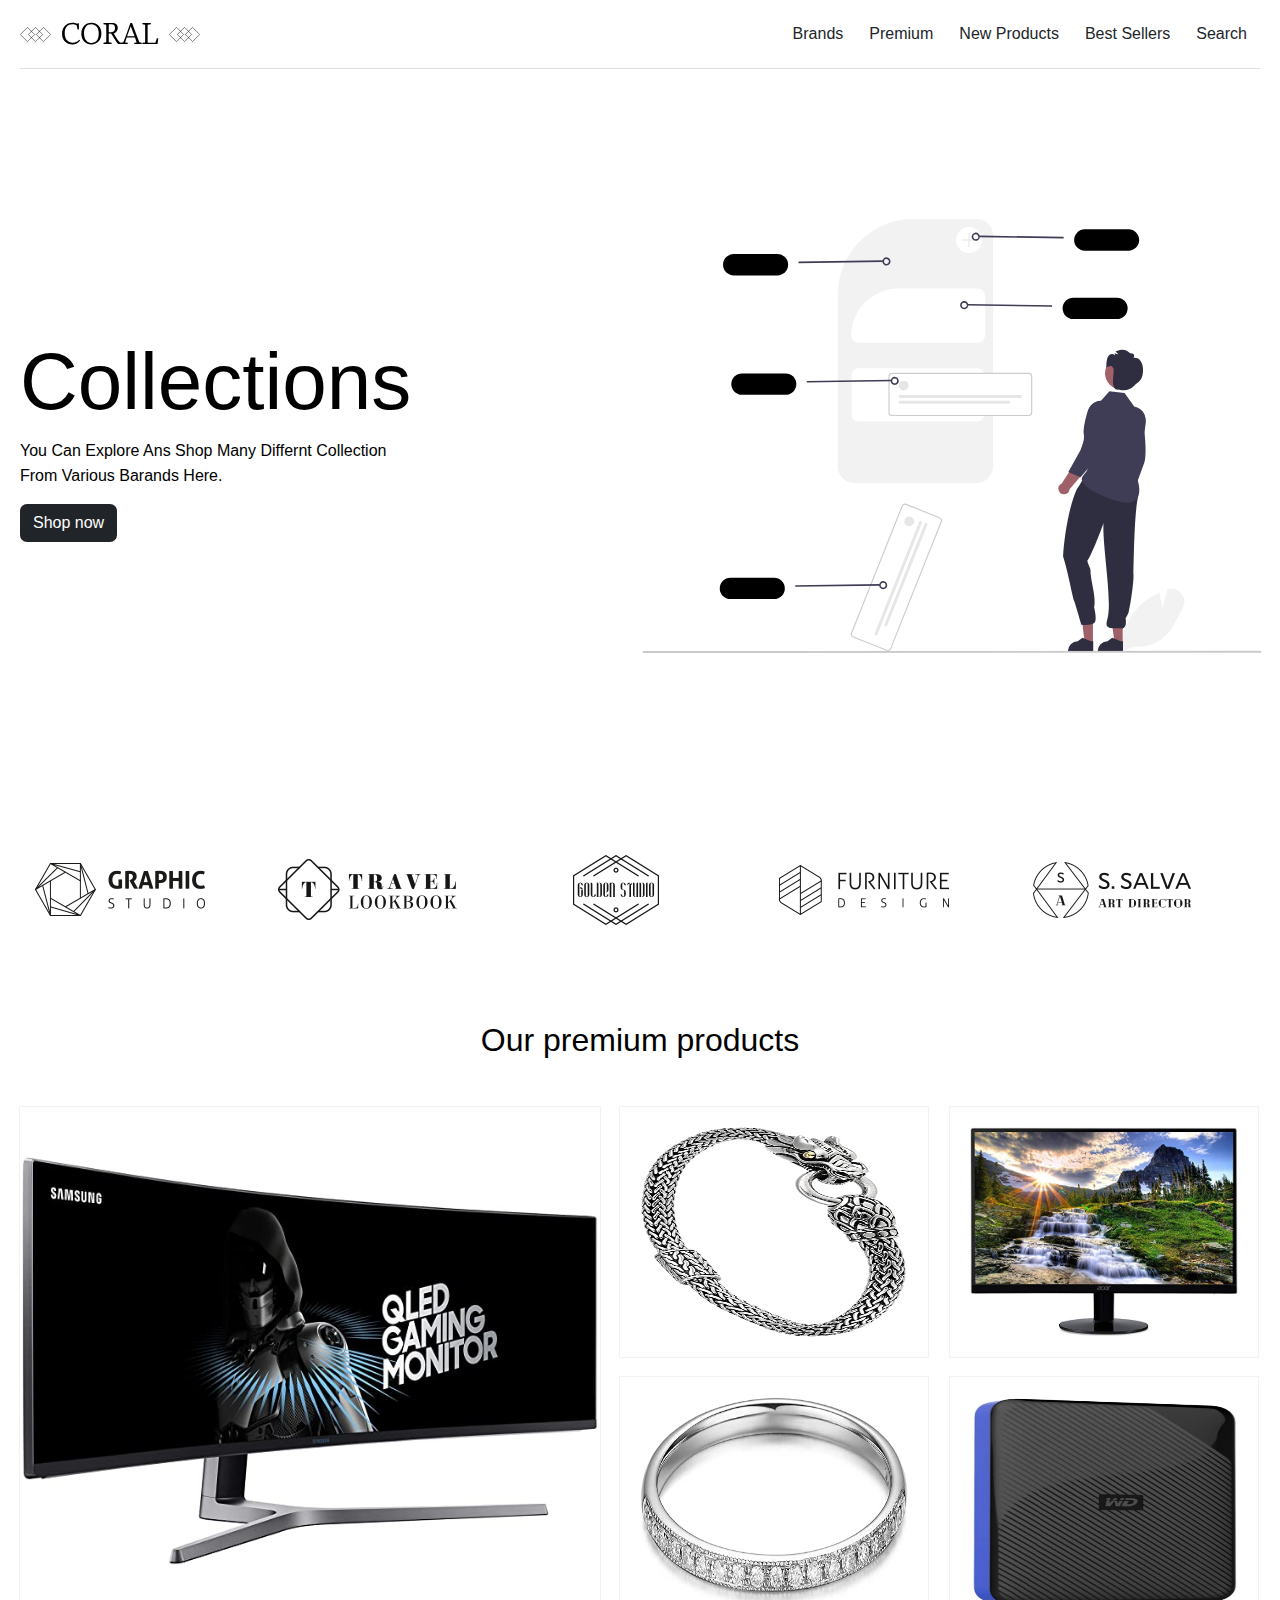
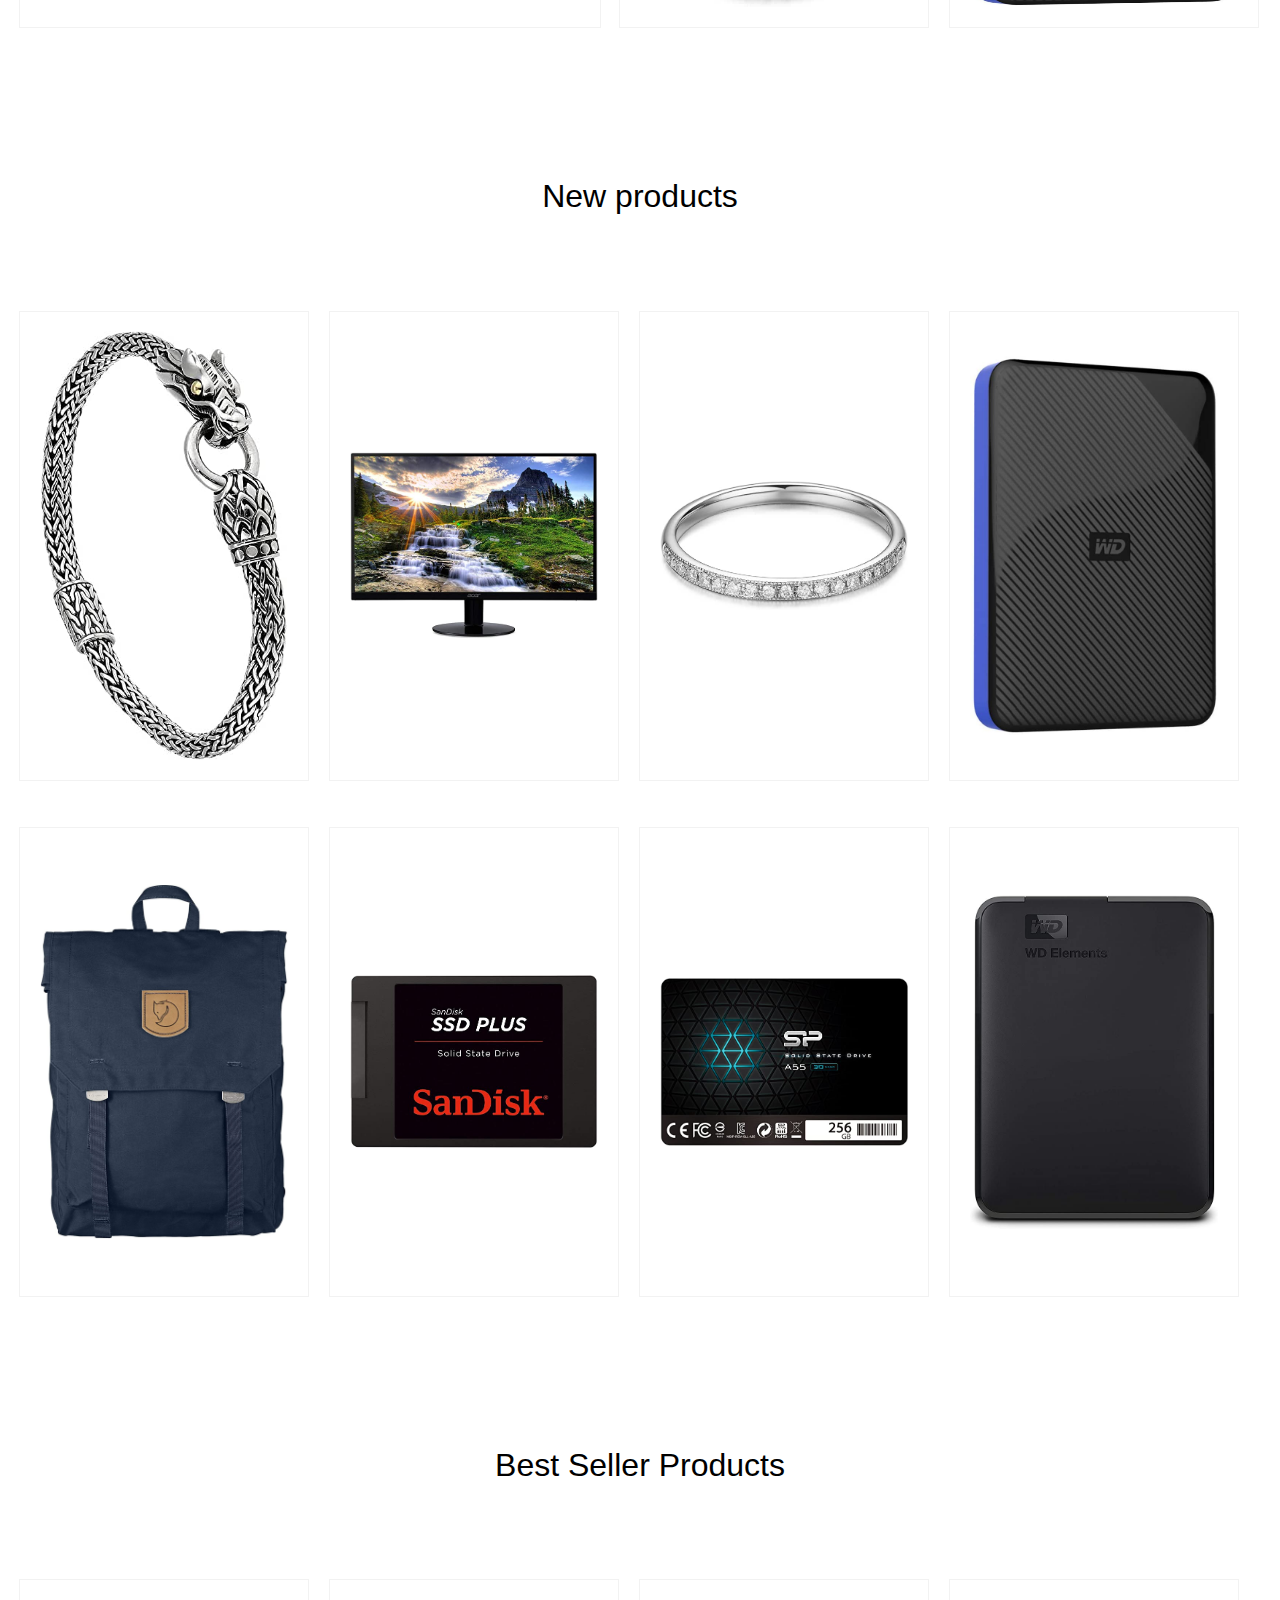
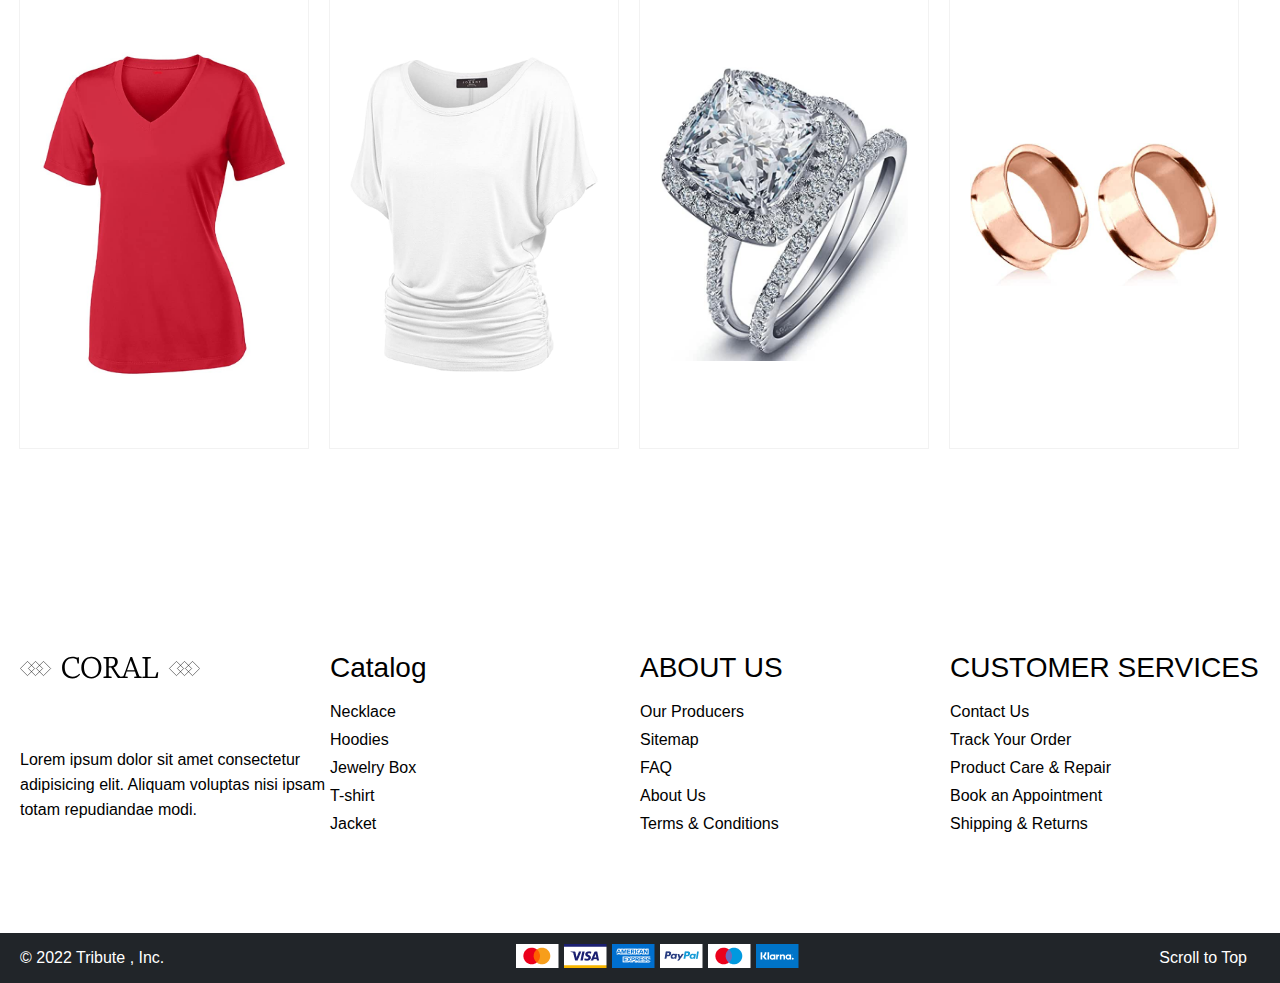
<file: index.html>
<!DOCTYPE html>
<html lang="en">

<head>
    <meta charset="UTF-8">
    <meta http-equiv="X-UA-Compatible" content="IE=edge">
    <meta name="viewport" content="width=device-width, initial-scale=1.0">
    <title>CORAL</title>
    <link rel="stylesheet" href="./assets/style.css">
    <link rel="stylesheet" href="https://cdnjs.cloudflare.com/ajax/libs/font-awesome/6.1.2/css/all.min.css"
        integrity="sha512-1sCRPdkRXhBV2PBLUdRb4tMg1w2YPf37qatUFeS7zlBy7jJI8Lf4VHwWfZZfpXtYSLy85pkm9GaYVYMfw5BC1A=="
        crossorigin="anonymous" referrerpolicy="no-referrer" />
</head>

<body>
    <div class="container">
        <header>
            <div class="header">
                <span class="header-logo">
                    <a href="./index.html"><img src="./assets/images/logo.svg" alt="coral-logo"></a>
                </span>
                <nav>
                    <ul class="navbar-item">
                        <li class="navbar-list"><a href="#brend" class="navbar-list-link">Brands</a></li>
                        <li class="navbar-list"><a href="#premium" class="navbar-list-link">Premium</a></li>
                        <li class="navbar-list"><a href="#newProduct" class="navbar-list-link">New Products</a></li>
                        <li class="navbar-list"><a href="#bestSellers" class="navbar-list-link">Best Sellers</a></li>
                        <li class="navbar-list"><a href="./routes/index.html" class="navbar-list-link">Search <i
                                    class="fa-solid fa-magnifying-glass"></i></a></li>
                    </ul>
                </nav>
                <span class="media-menu"><i class="fa-solid fa-bars"></i></span>
            </div>
        </header>
    </div>
    <div class="container">
        <main>
            <div class="hero">
                <div class="hero-content">
                    <h1 class="hero-content-title">Collections</h1>
                    <p class="hero-content-text">You Can Explore Ans Shop Many Differnt Collection From Various Barands
                        Here.</p>
                    <button class="hero-content-btn">Shop now</button>
                </div>
                <div class="hero-banner">
                    <img class="hero-banner-images" src="./assets/images/hero-banner.svg" alt="hero-banner">
                </div>
            </div>
        </main>
    </div>
    <div class="container">
        <div id="brend" class="brend">
            <img class="brend-images" src="./assets/images/brand-1.svg" alt="brend-images">
            <img class="brend-images" src="./assets/images/brand-2.svg" alt="brend-images">
            <img class="brend-images" src="./assets/images/brand-3.svg" alt="brend-images">
            <img class="brend-images" src="./assets/images/brand-4.svg" alt="brend-images">
            <img class="brend-images" src="./assets/images/brand-5.svg" alt="brend-images">
        </div>
    </div>
    <div class="container">
        <div id="premium" class="premium">
            <h2 class="premium-title">Our premium products</h2>
            <div class="premium-content">
                <div class="gaming-card">
                    <img class="premium-images-gaming" src="./assets/images/gaming-card.jpg" alt="premium-images">
                    <div class="gaming-hover-div">
                        <p class="gaming-hover-div-text"><i class="fa-solid fa-star"></i>2.2/140</p>
                        <p class="gaming-hover-div-text">$999.99</p>
                    </div>
                </div>
                <div class="dragon-card premium-box">
                    <img class="premium-images" src="./assets/images/dragon-card.jpg" alt="premium-images">
                    <div class="dragon-hover-div">
                        <p class="gaming-hover-div-text"><i class="fa-solid fa-star"></i>4.6/400</p>
                        <p class="gaming-hover-div-text">$695</p>
                    </div>
                </div>
                <div class="telvezor-card premium-box">
                    <img class="premium-images" src="./assets/images/telvezor-card.jpg" alt="premium-images">
                    <div class="telvezor-hover-div">
                        <p class="gaming-hover-div-text"><i class="fa-solid fa-star"></i>2.9/250</p>
                        <p class="gaming-hover-div-text">$499</p>
                    </div>
                </div>
                <div class="colsa-card premium-box">
                    <img class="premium-images" src="./assets/images/colsa-card.jpg" alt="premium-images">
                    <div class="colsa-hover-div">
                        <p class="gaming-hover-div-text"><i class="fa-solid fa-star"></i>3.9/70</p>
                        <p class="gaming-hover-div-text">$168</p>
                    </div>
                </div>
                <div class="wd-card premium-box">
                    <img class="premium-images" src="./assets/images/wd-card.jpg" alt="premium-images">
                    <div class="wd-hover-div">
                        <p class="gaming-hover-div-text"><i class="fa-solid fa-star"></i>4.8/400</p>
                        <p class="gaming-hover-div-text">$114</p>
                    </div>
                </div>
            </div>
        </div>
    </div>
    <div class="container">
        <div id="newProduct">
            <h2 class="newProduct-title">New products</h2>
            <div class="newProduct">
                <div class="newProduct-card">
                    <img src="./assets/images/new-product-images1.jpg" alt="new-product-images"
                        class="newProduct-card-images">
                    <div class="product-hover-div1">
                        <p class="gaming-hover-div-text"><i class="fa-solid fa-star"></i>4.6/400</p>
                        <p class="gaming-hover-div-text">$695</p>
                    </div>
                </div>
                <div class="newProduct-card">
                    <img src="./assets/images/new-product-images2.jpg" alt="new-product-images"
                        class="newProduct-card-images">
                    <div class="product-hover-div2">
                        <p class="gaming-hover-div-text"><i class="fa-solid fa-star"></i>2.9/250</p>
                        <p class="gaming-hover-div-text">$599</p>
                    </div>
                </div>
                <div class="newProduct-card">
                    <img src="./assets/images/new-product-images3.jpg" alt="new-product-images"
                        class="newProduct-card-images">
                    <div class="product-hover-div3">
                        <p class="gaming-hover-div-text"><i class="fa-solid fa-star"></i>3.9/70</p>
                        <p class="gaming-hover-div-text">$168</p>
                    </div>
                </div>
                <div class="newProduct-card">
                    <img src="./assets/images/new-product-images4.jpg" alt="new-product-images"
                        class="newProduct-card-images">
                    <div class="product-hover-div4">
                        <p class="gaming-hover-div-text"><i class="fa-solid fa-star"></i>4.8/400</p>
                        <p class="gaming-hover-div-text">$114</p>
                    </div>
                </div>
                <div class="newProduct-card">
                    <img src="./assets/images/new-product-images5.jpg" alt="new-product-images"
                        class="newProduct-card-images">
                    <div class="product-hover-div5">
                        <p class="gaming-hover-div-text"><i class="fa-solid fa-star"></i>3.9/120</p>
                        <p class="gaming-hover-div-text">$109.95</p>
                    </div>
                </div>
                <div class="newProduct-card">
                    <img src="./assets/images/new-product-images6.jpg" alt="new-product-images"
                        class="newProduct-card-images">
                    <div class="product-hover-div6">
                        <p class="gaming-hover-div-text"><i class="fa-solid fa-star"></i>2.9/470</p>
                        <p class="gaming-hover-div-text">$109</p>
                    </div>
                </div>
                <div class="newProduct-card">
                    <img src="./assets/images/new-product-images7.jpg" alt="new-product-images"
                        class="newProduct-card-images">
                    <div class="product-hover-div7">
                        <p class="gaming-hover-div-text"><i class="fa-solid fa-star"></i>4.8/319</p>
                        <p class="gaming-hover-div-text">$109</p>
                    </div>
                </div>
                <div class="newProduct-card">
                    <img src="./assets/images/new-product-images8.jpg" alt="new-product-images"
                        class="newProduct-card-images">
                    <div class="product-hover-div8">
                        <p class="gaming-hover-div-text"><i class="fa-solid fa-star"></i>3.3/203</p>
                        <p class="gaming-hover-div-text">$64</p>
                    </div>
                </div>
            </div>
        </div>
    </div>
    <div class="container">
        <div id="bestSellers">
            <h2 class="newProduct-title">Best Seller Products</h2>
            <div class="newProduct">
                <div class="newProduct-card">
                    <img src="./assets/images/seller1.jpg" alt="new-product-images" class="newProduct-card-images">
                    <div class="product-hover-div1">
                        <p class="gaming-hover-div-text"><i class="fa-solid fa-star"></i>4.5/146</p>
                        <p class="gaming-hover-div-text">$7.95</p>
                    </div>
                </div>
                <div class="newProduct-card">
                    <img src="./assets/images/seller2.jpg" alt="new-product-images" class="newProduct-card-images">
                    <div class="product-hover-div2">
                        <p class="gaming-hover-div-text"><i class="fa-solid fa-star"></i>4.7/130</p>
                        <p class="gaming-hover-div-text">$9.85</p>
                    </div>
                </div>
                <div class="newProduct-card">
                    <img src="./assets/images/seller3.jpg" alt="new-product-images" class="newProduct-card-images">
                    <div class="product-hover-div3">
                        <p class="gaming-hover-div-text"><i class="fa-solid fa-star"></i>3/400</p>
                        <p class="gaming-hover-div-text">$9.99</p>
                    </div>
                </div>
                <div class="newProduct-card">
                    <img src="./assets/images/seller4.jpg" alt="new-product-images" class="newProduct-card-images">
                    <div class="product-hover-div4">
                        <p class="gaming-hover-div-text"><i class="fa-solid fa-star"></i>1.9/100</p>
                        <p class="gaming-hover-div-text">$10.99</p>
                    </div>
                </div>
            </div>
        </div>
    </div>
    <footer>
        <div class="container">
            <div class="footer-top-content">
                <ul class="footer-item">
                    <li class="footer-list"><img src="./assets/images/logo.svg" alt="footer-logo"></li>
                    <li class="footer-list footer-logo-text">Lorem ipsum dolor sit amet consectetur adipisicing elit.
                        Aliquam
                        voluptas
                        nisi ipsam totam repudiandae modi.</li>
                    <li class="footer-list footer-icon-group">
                        <i class="fa-brands fa-facebook"></i>
                        <i class="fa-brands fa-twitter"></i>
                        <i class="fa-brands fa-linkedin"></i>
                        <i class="fa-solid fa-globe"></i>
                    </li>
                </ul>
                <ul class="footer-item">
                    <li class="footer-list footer-card-title">Catalog</li>
                    <li class="footer-list">Necklace</li>
                    <li class="footer-list">Hoodies</li>
                    <li class="footer-list">Jewelry Box</li>
                    <li class="footer-list">T-shirt</li>
                    <li class="footer-list">Jacket</li>
                </ul>
                <ul class="footer-item">
                    <li class="footer-list footer-card-title">ABOUT US</li>
                    <li class="footer-list">Our Producers</li>
                    <li class="footer-list">Sitemap</li>
                    <li class="footer-list">FAQ</li>
                    <li class="footer-list">About Us</li>
                    <li class="footer-list">Terms & Conditions</li>
                </ul>
                <ul class="footer-item">
                    <li class="footer-list footer-card-title">CUSTOMER SERVICES</li>
                    <li class="footer-list">Contact Us</li>
                    <li class="footer-list">Track Your Order</li>
                    <li class="footer-list">Product Care & Repair</li>
                    <li class="footer-list">Book an Appointment</li>
                    <li class="footer-list">Shipping & Returns</li>
                </ul>
            </div>
        </div>
        <div class="footer-bottom-content">
            <div class="container">
                <div class="footer-bottom-text-group">
                    <p class="footer-year">© 2022 Tribute , Inc.</p>
                    <div class="footer-bottom-flag-group">
                        <img src="./assets/images/flag1.png" alt="footer-flag">
                    </div>
                    <button class="bactetop">Scroll to Top <i class="fa-solid fa-arrow-up"></i></button>
                </div>
            </div>
        </div>
    </footer>
    <script src="./assets/app.js"></script>
</body>

</html>
</file>
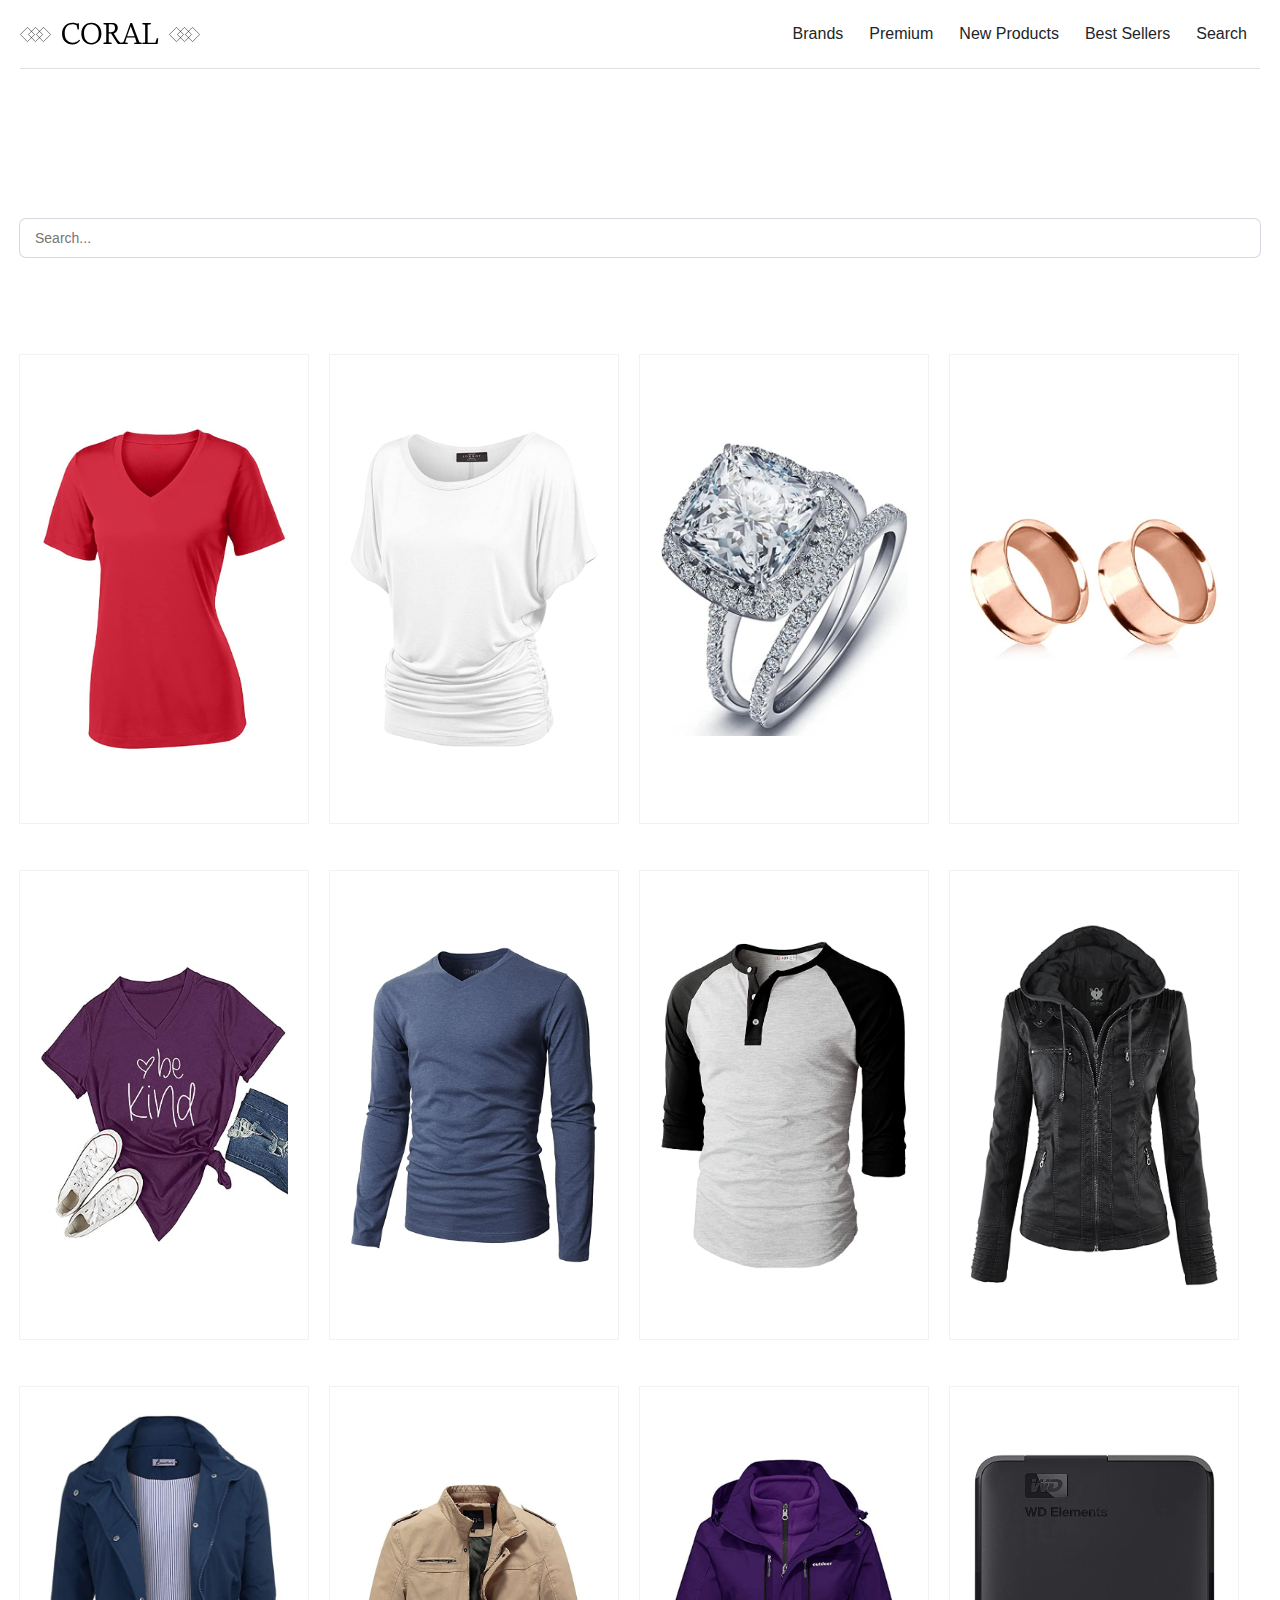
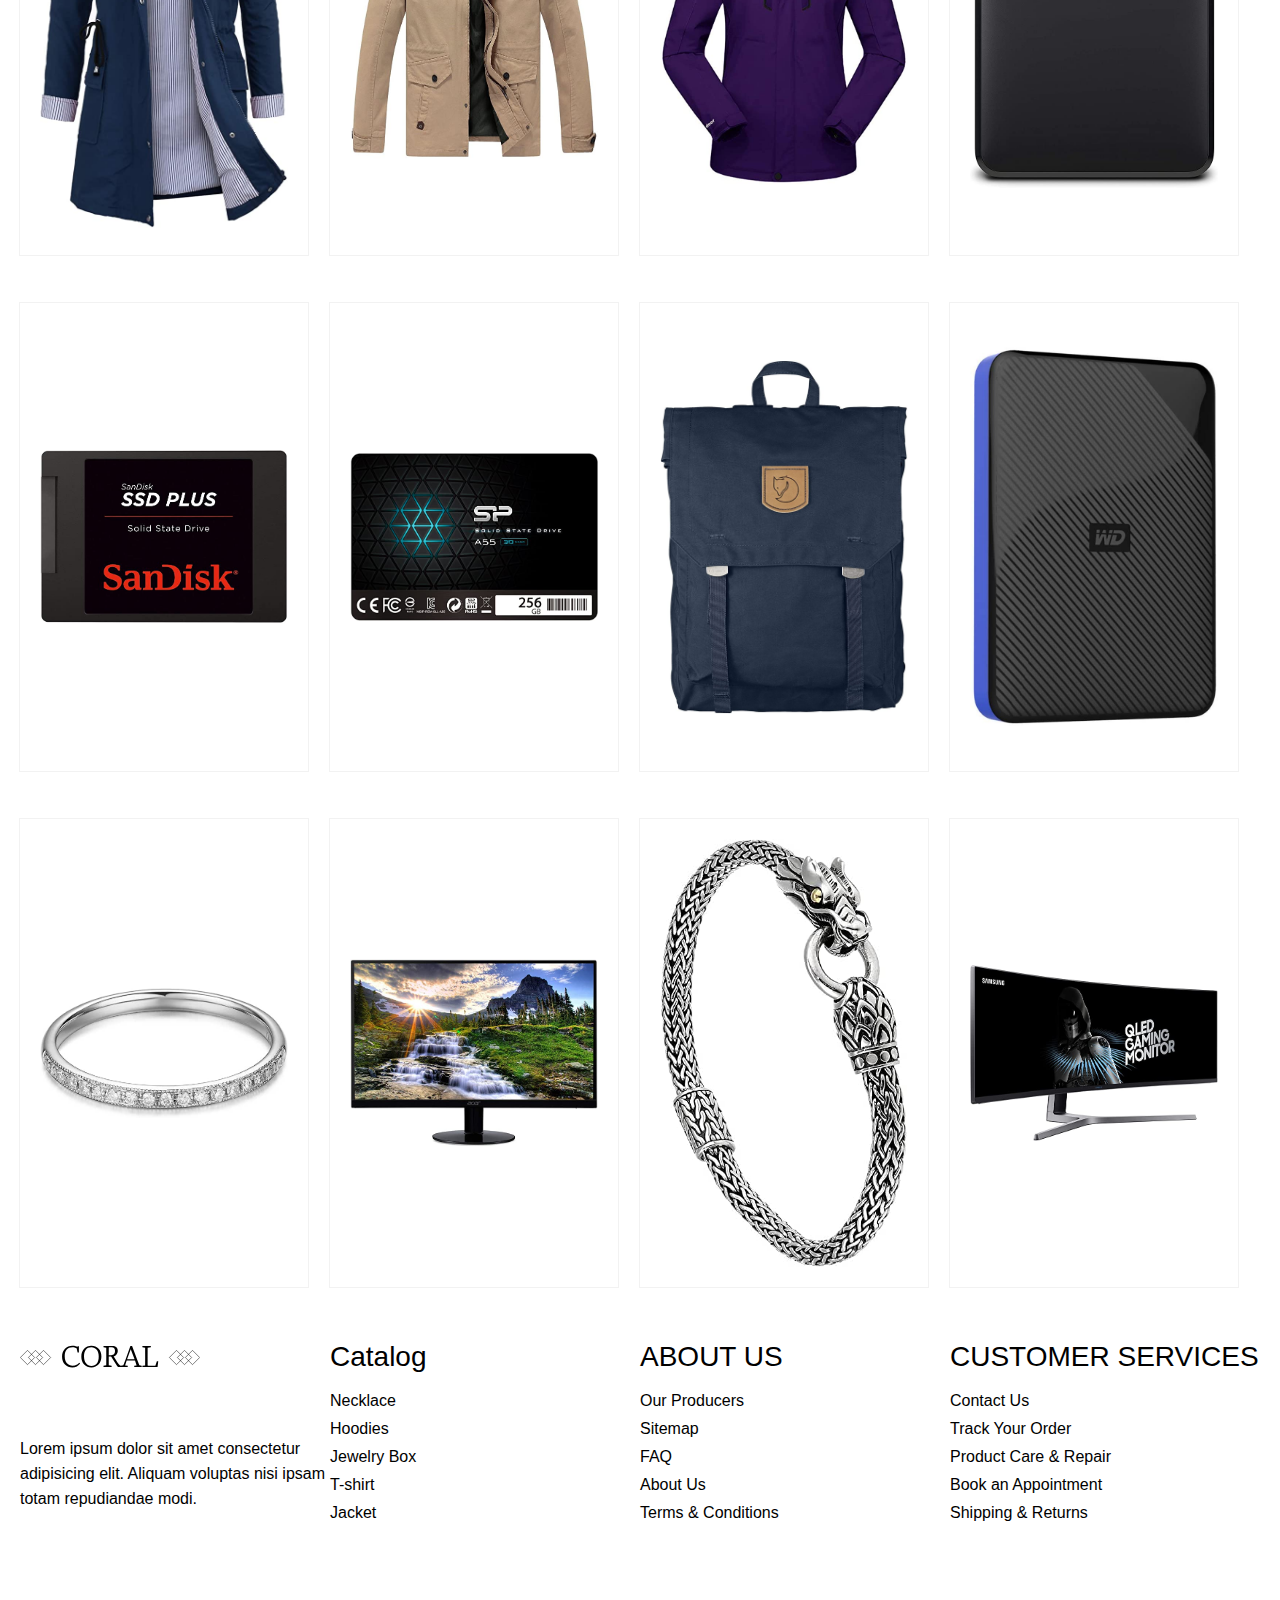
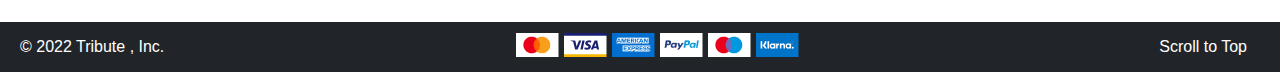
<file: routes/index.html>
<!DOCTYPE html>
<html lang="en">

<head>
    <meta charset="UTF-8">
    <meta http-equiv="X-UA-Compatible" content="IE=edge">
    <meta name="viewport" content="width=device-width, initial-scale=1.0">
    <title>CORAL</title>
    <link rel="stylesheet" href="./style.css">
    <link rel="stylesheet" href="../assets/style.css">
    <link rel="stylesheet" href="https://cdnjs.cloudflare.com/ajax/libs/font-awesome/6.1.2/css/all.min.css"
        integrity="sha512-1sCRPdkRXhBV2PBLUdRb4tMg1w2YPf37qatUFeS7zlBy7jJI8Lf4VHwWfZZfpXtYSLy85pkm9GaYVYMfw5BC1A=="
        crossorigin="anonymous" referrerpolicy="no-referrer" />
</head>

<body>
    <div class="container">
        <header>
            <div class="header">
                <span class="header-logo">
                    <a href="../index.html"><img src="../assets/images/logo.svg" alt="coral-logo"></a>
                </span>
                <nav>
                    <ul class="navbar-item">
                        <li class="navbar-list"><a href="#brend" class="navbar-list-link">Brands</a></li>
                        <li class="navbar-list"><a href="#premium" class="navbar-list-link">Premium</a></li>
                        <li class="navbar-list"><a href="#newProduct" class="navbar-list-link">New Products</a></li>
                        <li class="navbar-list"><a href="#bestSellers" class="navbar-list-link">Best Sellers</a></li>
                        <li class="navbar-list"><a href="./routes/index.html" class="navbar-list-link">Search <i
                                    class="fa-solid fa-magnifying-glass"></i></a></li>
                    </ul>
                </nav>
                <span class="media-menu"><i class="fa-solid fa-bars"></i></span>
            </div>
        </header>
    </div>
    <div class="container">
        <input class="input" type="text" name=" " placeholder="Search...">
    </div>

    <div class="container">
        <div class="search-products-group">
            <div class="product-container">
                <div class="newProduct-card">
                    <img src="./assets/images/search1.jpg" alt="search1" class="newProduct-card-images">
                    <div class="product-hover-div1">
                        <p class="gaming-hover-div-text"><i class="fa-solid fa-star"></i>4.5/146</p>
                        <p class="gaming-hover-div-text">$7.95</p>
                    </div>
                </div>
                <div class="newProduct-card">
                    <img src="./assets/images/search2.jpg" alt="new-product-images" class="newProduct-card-images">
                    <div class="product-hover-div2">
                        <p class="gaming-hover-div-text"><i class="fa-solid fa-star"></i>4.7/130</p>
                        <p class="gaming-hover-div-text">$9.85</p>
                    </div>
                </div>
                <div class="newProduct-card">
                    <img src="./assets/images/search3.jpg" alt="new-product-images" class="newProduct-card-images">
                    <div class="product-hover-div3">
                        <p class="gaming-hover-div-text"><i class="fa-solid fa-star"></i>3/400</p>
                        <p class="gaming-hover-div-text">$9.99</p>
                    </div>
                </div>
                <div class="newProduct-card">
                    <img src="./assets/images/search4.jpg" alt="new-product-images" class="newProduct-card-images">
                    <div class="product-hover-div4">
                        <p class="gaming-hover-div-text"><i class="fa-solid fa-star"></i>1.9/100</p>
                        <p class="gaming-hover-div-text">$10.99</p>
                    </div>
                </div>
                <div class="newProduct-card">
                    <img src="./assets/images/search5.jpg" alt="search1" class="newProduct-card-images">
                    <div class="product-hover-div5">
                        <p class="gaming-hover-div-text"><i class="fa-solid fa-star"></i>4.5/146</p>
                        <p class="gaming-hover-div-text">$7.95</p>
                    </div>
                </div>
                <div class="newProduct-card">
                    <img src="./assets/images/search6.jpg" alt="new-product-images" class="newProduct-card-images">
                    <div class="product-hover-div6">
                        <p class="gaming-hover-div-text"><i class="fa-solid fa-star"></i>4.7/130</p>
                        <p class="gaming-hover-div-text">$9.85</p>
                    </div>
                </div>
                <div class="newProduct-card">
                    <img src="./assets/images/search7.jpg" alt="new-product-images" class="newProduct-card-images">
                    <div class="product-hover-div7">
                        <p class="gaming-hover-div-text"><i class="fa-solid fa-star"></i>3/400</p>
                        <p class="gaming-hover-div-text">$9.99</p>
                    </div>
                </div>
                <div class="newProduct-card">
                    <img src="./assets/images/search8.jpg" alt="new-product-images" class="newProduct-card-images">
                    <div class="product-hover-div8">
                        <p class="gaming-hover-div-text"><i class="fa-solid fa-star"></i>1.9/100</p>
                        <p class="gaming-hover-div-text">$10.99</p>
                    </div>
                </div>
                <div class="newProduct-card">
                    <img src="./assets/images/search9.jpg" alt="search1" class="newProduct-card-images">
                    <div class="product-hover-div9">
                        <p class="gaming-hover-div-text"><i class="fa-solid fa-star"></i>4.5/146</p>
                        <p class="gaming-hover-div-text">$7.95</p>
                    </div>
                </div>
                <div class="newProduct-card">
                    <img src="./assets/images/search10.jpg" alt="new-product-images" class="newProduct-card-images">
                    <div class="product-hover-div10">
                        <p class="gaming-hover-div-text"><i class="fa-solid fa-star"></i>4.7/130</p>
                        <p class="gaming-hover-div-text">$9.85</p>
                    </div>
                </div>
                <div class="newProduct-card">
                    <img src="./assets/images/search11.jpg" alt="new-product-images" class="newProduct-card-images">
                    <div class="product-hover-div11">
                        <p class="gaming-hover-div-text"><i class="fa-solid fa-star"></i>3/400</p>
                        <p class="gaming-hover-div-text">$9.99</p>
                    </div>
                </div>
                <div class="newProduct-card">
                    <img src="./assets/images/search12.jpg" alt="new-product-images" class="newProduct-card-images">
                    <div class="product-hover-div12">
                        <p class="gaming-hover-div-text"><i class="fa-solid fa-star"></i>1.9/100</p>
                        <p class="gaming-hover-div-text">$10.99</p>
                    </div>
                </div>
                <div class="newProduct-card">
                    <img src="./assets/images/search13.jpg" alt="search1" class="newProduct-card-images">
                    <div class="product-hover-div13">
                        <p class="gaming-hover-div-text"><i class="fa-solid fa-star"></i>4.5/146</p>
                        <p class="gaming-hover-div-text">$7.95</p>
                    </div>
                </div>
                <div class="newProduct-card">
                    <img src="./assets/images/search14.jpg" alt="new-product-images" class="newProduct-card-images">
                    <div class="product-hover-div14">
                        <p class="gaming-hover-div-text"><i class="fa-solid fa-star"></i>4.7/130</p>
                        <p class="gaming-hover-div-text">$9.85</p>
                    </div>
                </div>
                <div class="newProduct-card">
                    <img src="./assets/images/search15.jpg" alt="new-product-images" class="newProduct-card-images">
                    <div class="product-hover-div15">
                        <p class="gaming-hover-div-text"><i class="fa-solid fa-star"></i>3/400</p>
                        <p class="gaming-hover-div-text">$9.99</p>
                    </div>
                </div>
                <div class="newProduct-card">
                    <img src="./assets/images/search16.jpg" alt="new-product-images" class="newProduct-card-images">
                    <div class="product-hover-div16">
                        <p class="gaming-hover-div-text"><i class="fa-solid fa-star"></i>1.9/100</p>
                        <p class="gaming-hover-div-text">$10.99</p>
                    </div>
                </div>
                <div class="newProduct-card">
                    <img src="./assets/images/search17.jpg" alt="search1" class="newProduct-card-images">
                    <div class="product-hover-div17">
                        <p class="gaming-hover-div-text"><i class="fa-solid fa-star"></i>4.5/146</p>
                        <p class="gaming-hover-div-text">$7.95</p>
                    </div>
                </div>
                <div class="newProduct-card">
                    <img src="./assets/images/search18.jpg" alt="new-product-images" class="newProduct-card-images">
                    <div class="product-hover-div18">
                        <p class="gaming-hover-div-text"><i class="fa-solid fa-star"></i>4.7/130</p>
                        <p class="gaming-hover-div-text">$9.85</p>
                    </div>
                </div>
                <div class="newProduct-card">
                    <img src="./assets/images/search19.jpg" alt="new-product-images" class="newProduct-card-images">
                    <div class="product-hover-div19">
                        <p class="gaming-hover-div-text"><i class="fa-solid fa-star"></i>3/400</p>
                        <p class="gaming-hover-div-text">$9.99</p>
                    </div>
                </div>
                <div class="newProduct-card">
                    <img src="./assets/images/search20.jpg" alt="new-product-images" class="newProduct-card-images">
                    <div class="product-hover-div20">
                        <p class="gaming-hover-div-text"><i class="fa-solid fa-star"></i>1.9/100</p>
                        <p class="gaming-hover-div-text">$10.99</p>
                    </div>
                </div>
            </div>
        </div>
    </div>
    <footer>
        <div class="container">
            <div class="footer-top-content">
                <ul class="footer-item">
                    <li class="footer-list"><img src="../assets/images/logo.svg" alt="footer-logo"></li>
                    <li class="footer-list footer-logo-text">Lorem ipsum dolor sit amet consectetur adipisicing elit.
                        Aliquam
                        voluptas
                        nisi ipsam totam repudiandae modi.</li>
                    <li class="footer-list footer-icon-group">
                        <i class="fa-brands fa-facebook"></i>
                        <i class="fa-brands fa-twitter"></i>
                        <i class="fa-brands fa-linkedin"></i>
                        <i class="fa-solid fa-globe"></i>
                    </li>
                </ul>
                <ul class="footer-item">
                    <li class="footer-list footer-card-title">Catalog</li>
                    <li class="footer-list">Necklace</li>
                    <li class="footer-list">Hoodies</li>
                    <li class="footer-list">Jewelry Box</li>
                    <li class="footer-list">T-shirt</li>
                    <li class="footer-list">Jacket</li>
                </ul>
                <ul class="footer-item">
                    <li class="footer-list footer-card-title">ABOUT US</li>
                    <li class="footer-list">Our Producers</li>
                    <li class="footer-list">Sitemap</li>
                    <li class="footer-list">FAQ</li>
                    <li class="footer-list">About Us</li>
                    <li class="footer-list">Terms & Conditions</li>
                </ul>
                <ul class="footer-item">
                    <li class="footer-list footer-card-title">CUSTOMER SERVICES</li>
                    <li class="footer-list">Contact Us</li>
                    <li class="footer-list">Track Your Order</li>
                    <li class="footer-list">Product Care & Repair</li>
                    <li class="footer-list">Book an Appointment</li>
                    <li class="footer-list">Shipping & Returns</li>
                </ul>
            </div>
        </div>
        <div class="footer-bottom-content">
            <div class="container">
                <div class="footer-bottom-text-group">
                    <p class="footer-year">© 2022 Tribute , Inc.</p>
                    <div class="footer-bottom-flag-group">
                        <img src="../assets/images/flag1.png" alt="footer-flag">
                    </div>
                    <button class="bactetop">Scroll to Top <i class="fa-solid fa-arrow-up"></i></button>
                </div>
            </div>
        </div>
    </footer>
    <script src="./app.js"></script>
</body>

</html>
</file>
<file: assets/style.css>
* {
    padding: 0;
    margin: 0;
    box-sizing: border-box;
    font-family: sans-serif;
    text-decoration: none;
    list-style-type: none;
}

.container {
    max-width: 1360px;
    margin: 0 auto;
    padding: 0px 20px;
}

/* header code */
.header {
    max-width: 1360px;
    height: auto;
    padding: 16px 0px;
    display: flex;
    align-items: center;
    justify-content: space-between;
    border-bottom: 1px solid rgb(227, 221, 221);
    background-color: white;
    margin-bottom: 150px;
}

.header-logo {
    width: 180px;
    height: 34px;
}

.navbar-item {
    display: flex;
    align-items: center;
    justify-content: center;
}

.navbar-list {
    padding: 8px 12px;
    border: 1px solid transparent;
    cursor: pointer;
    border-radius: 5px;
}

.navbar-list-link {
    color: #212529;
}

.media-menu {
    font-size: 25px;
    display: none;
    cursor: pointer;
    color: rgb(56, 53, 53);
}

/* hero code */
.hero {
    display: flex;
    align-items: center;
    justify-content: space-between;
    margin-bottom: 150px;
}

.hero-conetnt {
    width: 50%;
    height: auto;
}

.hero-banner {
    width: 50%;
}

.hero-banner-images {
    width: 624px;
    height: 434px;
}

.hero-content-title {
    font-weight: 300;
    line-height: 1.2;
    font-size: 5rem;
    margin-bottom: 8px;
}

.hero-content-text {
    margin-bottom: 16px;
    width: 400px;
    line-height: 25px;
}

.hero-content-btn {
    color: white;
    padding: 10px 13px;
    background-color: #212529;
    cursor: pointer;
    transition: .5s;
    font-weight: 500;
    border: none;
    border-radius: 7px;
    font-size: 16px;
}

.hero-content-btn:hover {
    background-color: #424649;
    transition: .5s;
}

/* brend code */
.brend {
    display: grid;
    grid-template-columns: 1fr 1fr 1fr 1fr 1fr;
    justify-content: space-between;
    padding: 48px 0px;
}

.brend-images {
    width: 200px;
    height: 70px;
}


/* premium code */
.premium {
    margin-bottom: 150px;
}

.premium-title {
    text-align: center;
    margin: 3rem 0rem;
    font-size: 2rem;
    font-weight: 500;
    line-height: 1.2;
}

.gaming-card {
    background-color: white;
    box-shadow: rgba(0, 0, 0, 0.05) 0px 0px 0px 1px;
    text-align: center;
    grid-area: gamingCard;
    position: relative;
    overflow-y: hidden;
    overflow-x: visible;
}

.premium-images-gaming {
    padding-top: 50px;
    width: 576px;
    height: auto;
}

.gaming-card:hover .gaming-hover-div {
    bottom: 0px;
    transition: .5s;
}

.gaming-hover-div {
    width: 100%;
    height: 50px;
    background-color: rgb(27, 24, 24);
    position: absolute;
    bottom: -100px;
    transition: .5s;
    display: flex;
    align-items: center;
    justify-content: space-between;
    padding: 0px 20px;
}

.gaming-hover-div-text {
    color: white;
    font-weight: 500;
}

.fa-star {
    color: orange;
}

.dragon-card {
    background-color: white;
    box-shadow: rgba(0, 0, 0, 0.05) 0px 0px 0px 1px;
    position: relative;
    overflow: hidden;
    grid-area: dragonCard;
}

.dragon-card:hover .dragon-hover-div {
    bottom: 0px;
    transition: .5s;
}

.telvezor-card {
    background-color: white;
    box-shadow: rgba(0, 0, 0, 0.05) 0px 0px 0px 1px;
    position: relative;
    overflow: hidden;
    grid-area: telvezonCard;
}

.telvezor-card:hover .telvezor-hover-div {
    bottom: 0px;
    transition: .5s;
}

.colsa-card {
    background-color: white;
    box-shadow: rgba(0, 0, 0, 0.05) 0px 0px 0px 1px;
    position: relative;
    overflow: hidden;
    grid-area: colsaCard;
}

.colsa-card:hover .colsa-hover-div {
    bottom: 0px;
    transition: .5s;
}

.wd-card {
    background-color: white;
    box-shadow: rgba(0, 0, 0, 0.05) 0px 0px 0px 1px;
    position: relative;
    overflow: hidden;
    grid-area: wdCard;
}

.wd-card:hover .wd-hover-div {
    bottom: 0px;
    transition: .5s;
}

.colsa-hover-div,
.wd-hover-div,
.telvezor-hover-div,
.dragon-hover-div {
    width: 100%;
    height: 50px;
    background-color: rgb(27, 24, 24);
    position: absolute;
    bottom: -50px;
    left: 0px;
    transition: .5s;
    display: flex;
    align-items: center;
    justify-content: space-between;
    padding: 0px 20px;
}



.premium-content {
    display: grid;
    gap: 20px;
    grid-template-areas:
        "gamingCard gamingCard dragonCard telvezonCard"
        "gamingCard gamingCard colsaCard wdCard";
}

.premium-box {
    width: 308px;
    height: 250px;
    padding: 20px;
    background-color: white;
    box-shadow: rgba(0, 0, 0, 0.05) 0px 0px 0px 1px;
}

.premium-images {
    width: 268px;
    height: 210px;
}


/* new product code */
.newProduct {
    display: grid;
    grid-template-columns: 1fr 1fr 1fr 1fr;
    margin-bottom: 150px;
}

.newProduct-title {
    text-align: center;
    margin: 3rem 0rem;
    font-size: 2rem;
    font-weight: 500;
    line-height: 1.2;
}

.newProduct-card {
    width: 288px;
    height: 468px;
    padding: 0px 24px;
    margin-top: 48px;
    display: flex;
    align-items: center;
    justify-content: center;
    box-shadow: rgba(0, 0, 0, 0.05) 0px 0px 0px 1px;
    position: relative;
    overflow: hidden;
}


.newProduct-card-images {
    width: 248px;
    height: auto;
}

.product-hover-div1,
.product-hover-div2,
.product-hover-div3,
.product-hover-div4,
.product-hover-div5,
.product-hover-div6,
.product-hover-div7,
.product-hover-div8,
.product-hover-div9,
.product-hover-div10,
.product-hover-div11,
.product-hover-div12,
.product-hover-div13,
.product-hover-div14,
.product-hover-div15,
.product-hover-div16,
.product-hover-div17,
.product-hover-div18,
.product-hover-div19,
.product-hover-div20 {
    width: 100%;
    height: 50px;
    background-color: rgb(27, 24, 24);
    position: absolute;
    bottom: -100px;
    transition: .5s;
    display: flex;
    align-items: center;
    justify-content: space-between;
    padding: 0px 20px;
    transition: .5s;
}

.newProduct-card:first-child:hover .product-hover-div1 {
    bottom: 0px;
    transition: .5s;
}

.newProduct-card:nth-child(2):hover .product-hover-div2 {
    bottom: 0px;
    transition: .5s;
}

.newProduct-card:nth-child(3):hover .product-hover-div3 {
    bottom: 0px;
    transition: .5s;
}

.newProduct-card:nth-child(4):hover .product-hover-div4 {
    bottom: 0px;
    transition: .5s;
}

.newProduct-card:nth-child(5):hover .product-hover-div5 {
    bottom: 0px;
    transition: .5s;
}

.newProduct-card:nth-child(6):hover .product-hover-div6 {
    bottom: 0px;
    transition: .5s;
}

.newProduct-card:nth-child(7):hover .product-hover-div7 {
    bottom: 0px;
    transition: .5s;
}

.newProduct-card:nth-child(8):hover .product-hover-div8 {
    bottom: 0px;
    transition: .5s;
}

.newProduct-card:nth-child(9):hover .product-hover-div9 {
    bottom: 0px;
    transition: .5s;
}

.newProduct-card:nth-child(10):hover .product-hover-div10 {
    bottom: 0px;
    transition: .5s;
}

.newProduct-card:nth-child(11):hover .product-hover-div11 {
    bottom: 0px;
    transition: .5s;
}

.newProduct-card:nth-child(12):hover .product-hover-div12 {
    bottom: 0px;
    transition: .5s;
}

.newProduct-card:nth-child(13):hover .product-hover-div13 {
    bottom: 0px;
    transition: .5s;
}

.newProduct-card:nth-child(14):hover .product-hover-div14 {
    bottom: 0px;
    transition: .5s;
}

.newProduct-card:nth-child(15):hover .product-hover-div15 {
    bottom: 0px;
    transition: .5s;
}

.newProduct-card:nth-child(16):hover .product-hover-div16 {
    bottom: 0px;
    transition: .5s;
}

.newProduct-card:nth-child(17):hover .product-hover-div17 {
    bottom: 0px;
    transition: .5s;
}

.newProduct-card:nth-child(18):hover .product-hover-div18 {
    bottom: 0px;
    transition: .5s;
}

.newProduct-card:nth-child(19):hover .product-hover-div19 {
    bottom: 0px;
    transition: .5s;
}

.newProduct-card:nth-child(20):hover .product-hover-div20 {
    bottom: 0px;
    transition: .5s;
}

.footer-top-content {
    display: grid;
    grid-template-columns: 1fr 1fr 1fr 1fr;
    justify-content: space-between;
    padding: 48px 0px;
}

.footer-list {
    padding: 5px 0px;
}

.footer-logo-text {
    max-width: 330px;
    margin: 3rem 0rem;
    line-height: 25px;
}

.footer-icon-group {
    max-width: 220px;
    display: flex;
    align-items: center;
    justify-content: space-between;
}

.footer-card-title {
    font-size: 1.75rem;
    margin-bottom: 0.5rem;
    font-weight: 500;
    line-height: 1.2;
}

.footer-bottom-content {
    width: 100%;
    background-color: #212529;
    padding: 8px 0px;
}

.footer-bottom-text-group {
    display: flex;
    align-items: center;
    justify-content: space-between;
}

.footer-year {
    color: white;
}

.bactetop {
    display: flex;
    align-items: center;
    justify-content: center;
    gap: 5px;
    color: white;
    background-color: transparent;
    border: 1px solid transparent;
    font-size: 16px;
    border-radius: 7px;
    cursor: pointer;
    padding: 7px;
}

@media only screen and (max-width:1275px) {
    .premium-content {
        align-content: center;
        justify-content: center;
        grid-template-areas:
            "gamingCard gamingCard"
            "gamingCard gamingCard"
            "dragonCard telvezonCard"
            "colsaCard wdCard";
        gap: 50px;
    }

    .newProduct {
        grid-template-columns: 1fr 1fr;
        gap: 50px;
    }

    #newProduct {
        display: flex;
        flex-direction: column;
        align-items: center;
    }
}

@media only screen and (max-width:1240px) {
    .hero-banner-images {
        width: 500px;
        height: auto;
    }
}

@media only screen and (max-width:1040px) {

    .brend {
        grid-template-columns: 1fr 1fr 1fr 1fr;
    }
}

@media only screen and (max-width:1000px) {
    .header {
        margin-bottom: 50px;
    }

    .hero-banner-images {
        width: 400px;
        height: auto;
    }

    .hero-content-title {
        font-size: 50px;
    }

    .hero-content-text {
        width: 300px;
    }
}

@media only screen and (max-width:900px) {
    .footer-top-content {
        grid-template-columns: 1fr 1fr;
        gap: 50px;
    }
}

@media only screen and (max-width:840px) {

    .brend {
        grid-template-columns: 1fr 1fr 1fr;
    }

    .hero {
        margin-bottom: 50px;
    }
}

@media only screen and (max-width:800px) {
    .hero-banner {
        display: none;
    }

    .hero {
        display: flex;
        align-items: center;
        justify-content: center;
        text-align: center;
    }

    .hero-conetnt {
        width: 100%;
    }

    .hero-content-title {
        font-size: 4rem;
    }
}

@media only screen and (max-width:768px) {
    .navbar-item {
        display: none;
    }

    .media-menu {
        display: block;
    }
}

@media only screen and (max-width:700px) {
    .premium-content {
        gap: 10px;
    }
}

@media only screen and (max-width:640px) {

    .brend {
        display: flex;
        flex-direction: column;
        align-items: center;
        gap: 50px;
    }

    .premium-content {
        grid-template-areas:
            "gamingCard"
            "dragonCard"
            "telvezonCard"
            "colsaCard"
            "wdCard";
    }

    .gaming-card {
        width: 280px;
    }

    .premium-images-gaming {
        padding-bottom: 50px;
        width: 250px;
    }

    .premium-box {
        width: 280px;
        height: auto;
        padding: 15px;
    }

    .premium-images {
        width: 250px;
    }

    .newProduct {
        grid-template-columns: 1fr;
        gap: 10px;
    }

    .footer-top-content {
        grid-template-columns: 1fr;
        gap: 30px;
    }

    .footer-bottom-text-group {
        flex-direction: column;
        gap: 30px;
    }

    footer {
        display: flex;
        flex-direction: column;
        align-items: center;
        text-align: center;
    }

    .footer-icon-group {
        max-width: 100%;
        display: flex;
        align-items: center;
        justify-content: space-around;
    }
}

@media only screen and (max-width:500px) {
    .hero-content-title {
        font-size: 2.5rem;
    }

    .hero-content-text {
        width: 250px;
    }

    .brend {
        gap: 20px;
        padding: 30px 0px;
    }

    .premium-title {
        font-size: 1.5rem;
    }

    .newProduct-title {
        font-size: 1.5rem;
        margin: 1rem 0rem;
    }

    .premium {
        margin-bottom: 50px;
    }
}
</file>
<file: routes/style.css>
* {
    padding: 0;
    margin: 0;
    box-sizing: border-box;
    font-family: sans-serif;
    text-decoration: none;
    list-style-type: none;
}

.input {
    width: 100%;
    height: 38px;
    border: 0px solid #d5d8df;
    border-radius: 6px;
    background: transparent;
    padding: 0px 15px;
    font-weight: 500;
    font-size: 14px;
    line-height: 20px;
    color: #333;
    box-shadow: 0 0 0 1px #d5d8df;
    outline: none;
    margin-bottom: 50px;
}

.input:focus {
    border: 5px solid rgb(160, 191, 249);
}


.product-container {
    display: grid;
    grid-template-columns: 1fr 1fr 1fr 1fr;
}

@media only screen and (max-width:1200px) {
    .product-container {
        grid-template-columns: 1fr 1fr;
        gap: 50px;
    }

    .search-products-group {
        display: flex;
        justify-content: center;
    }
}

@media only screen and (max-width:670px) {
    .product-container {
        grid-template-columns: 1fr 1fr;
        gap: 10px;
    }
}

@media only screen and (max-width:620px) {
    .product-container {
        grid-template-columns: 1fr;
        gap: 0px;
    }

    .input {
        margin-bottom: 0px;
    }
}
</file>
